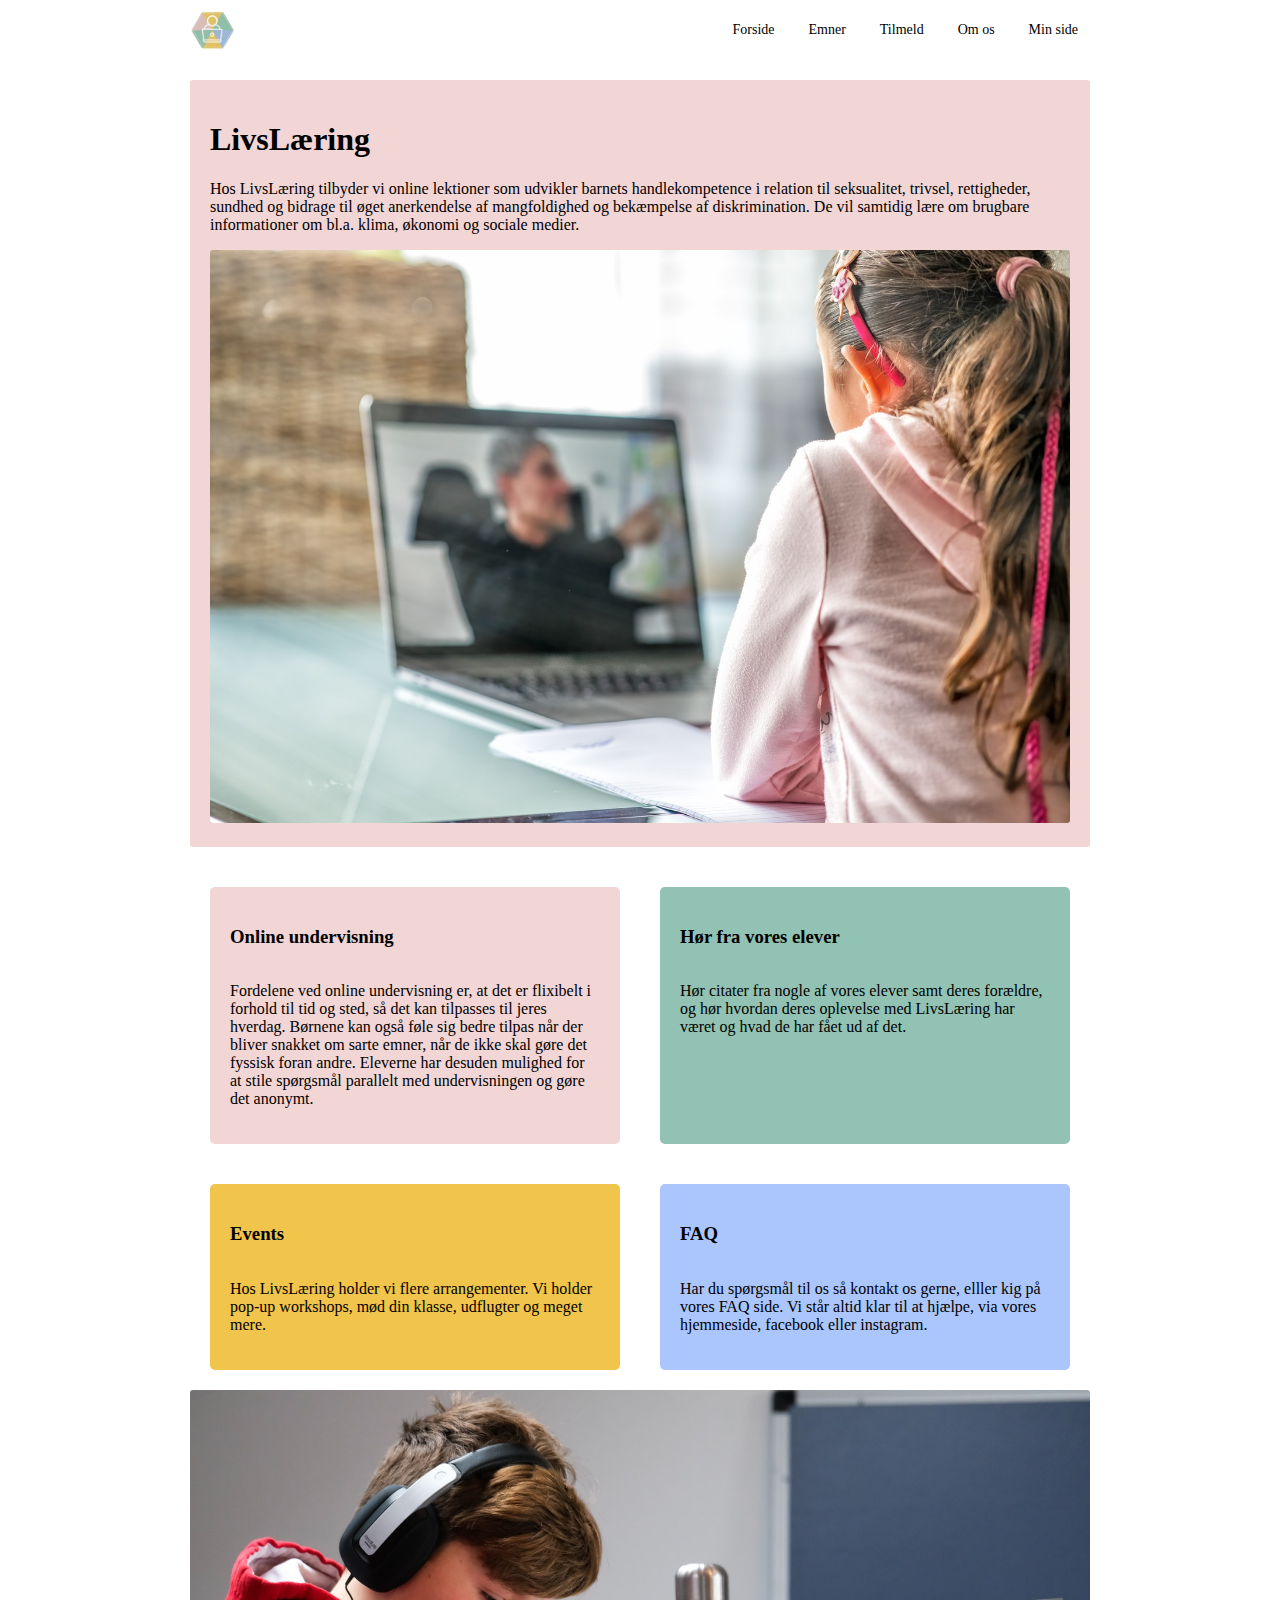
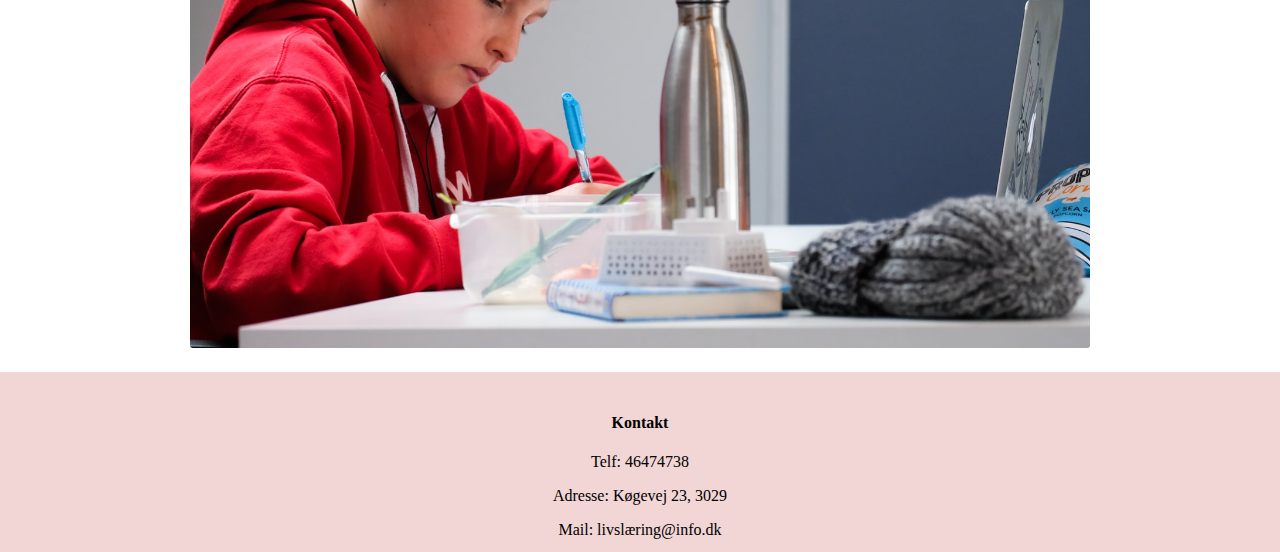
<file: index.html>
<!DOCTYPE html>
<html lang="da" dir="ltr">

<head>
  <meta charset="utf-8">
  <title>LivsLæring</title>
  <link rel="stylesheet" href="./stylesheet.css">

  <meta name="viewport" content="width=device-width, initial-scale=1.0">
  <link rel="shortcut icon" href="img/logo.png" type="image/x-icon" />

  <script src="./burgermenu.js"></script>
</head>

<body>

  <header class="main-header">
    <div class="container">
      <div class="resizer">
        <div class="logo-container">
          <img src="img/logo.png" alt="logo">
        </div>

        <nav>
          <!--
              På knappen herunder bruges onclick attribute til at kalde
              en javascript funktion, hvis navn er angivet mellem "",
              når der klikkes på knappen.
              Kilde: https://www.w3schools.com/jsref/event_onclick.asp
            -->
          <button class="btn-mobile" onclick="toggleMobile()">☰</button>
          <ul id="main-header-ul">
            <li><a href="./index.html">Forside</a></li>
            <li><a href="./emner.html">Emner</a></li>
            <li><a href="./tilmeld.html">Tilmeld</a></li>
            <li><a href="./omos.html">Om os</a></li>
            <li><a href="./Minside.html">Min side</a></li>
            <li class="mobile-li"><button onclick="toggleMobile()">Luk menu</button></li>
          </ul>
        </nav>
      </div>
    </div>
  </header>

  <section class="intro-section">
    <div class="container">
      <div>
        <h1>LivsLæring</h1>
        <p>
          Hos LivsLæring tilbyder vi online lektioner som udvikler barnets handlekompetence i relation til seksualitet,
          trivsel, rettigheder, sundhed og bidrage til øget anerkendelse af mangfoldighed og bekæmpelse af
          diskrimination. De vil samtidig lære om brugbare informationer om bl.a. klima, økonomi og sociale medier.
        </p>
      </div>
      <div class="single-img">
        <img src="./img/school1.jpeg" alt="intro billede">
      </div>
    </div>
  </section>

  <section class="flex-section">
    <div class="flex-box">
      <section class="box1">
        <div>
          <h3>Online undervisning</h3>
        </div>
        <p>
          Fordelene ved online undervisning er, at det er flixibelt i forhold til tid og sted, så det kan tilpasses til
          jeres hverdag. Børnene kan også føle sig bedre tilpas når der bliver snakket om sarte emner, når de ikke skal
          gøre det fyssisk foran andre. Eleverne har desuden mulighed for at stile spørgsmål parallelt med
          undervisningen og gøre det anonymt.
        </p>
      </section>

      <section class="box2">
        <div>
          <h3>Hør fra vores elever</h3>
        </div>
        <p>
          Hør citater fra nogle af vores elever samt deres forældre, og hør hvordan deres oplevelse med LivsLæring har
          været og hvad de har fået ud af det.
        </p>

      </section>
    </div>
  </section>

  <section class="flex-section">
    <div class="flex-box">
      <section class="box3">
        <div>
          <h3>Events</h3>
        </div>
        <p>
          Hos LivsLæring holder vi flere arrangementer. Vi holder pop-up workshops, mød din klasse, udflugter og meget
          mere.
        </p>
      </section>

      <section class="box4">
        <div>
          <h3>FAQ</h3>
        </div>
        <p>
          Har du spørgsmål til os så kontakt os gerne, elller kig på vores FAQ side. Vi står altid klar til at hjælpe,
          via vores hjemmeside, facebook eller instagram.
        </p>
      </section>
    </div>
  </section>

  <section class="flex-section">
    <img src="./img/school3.jpeg" class="single-img-w-border" alt="schoolpic3">
  </section>

  <footer class="main-footer">
    <h4>Kontakt</h4>
    <p>Telf: 46474738</p>
    <p>Adresse: Køgevej 23, 3029</p>
    <p>Mail: livslæring@info.dk</p>
  </footer>

</body>

</html>
</file>
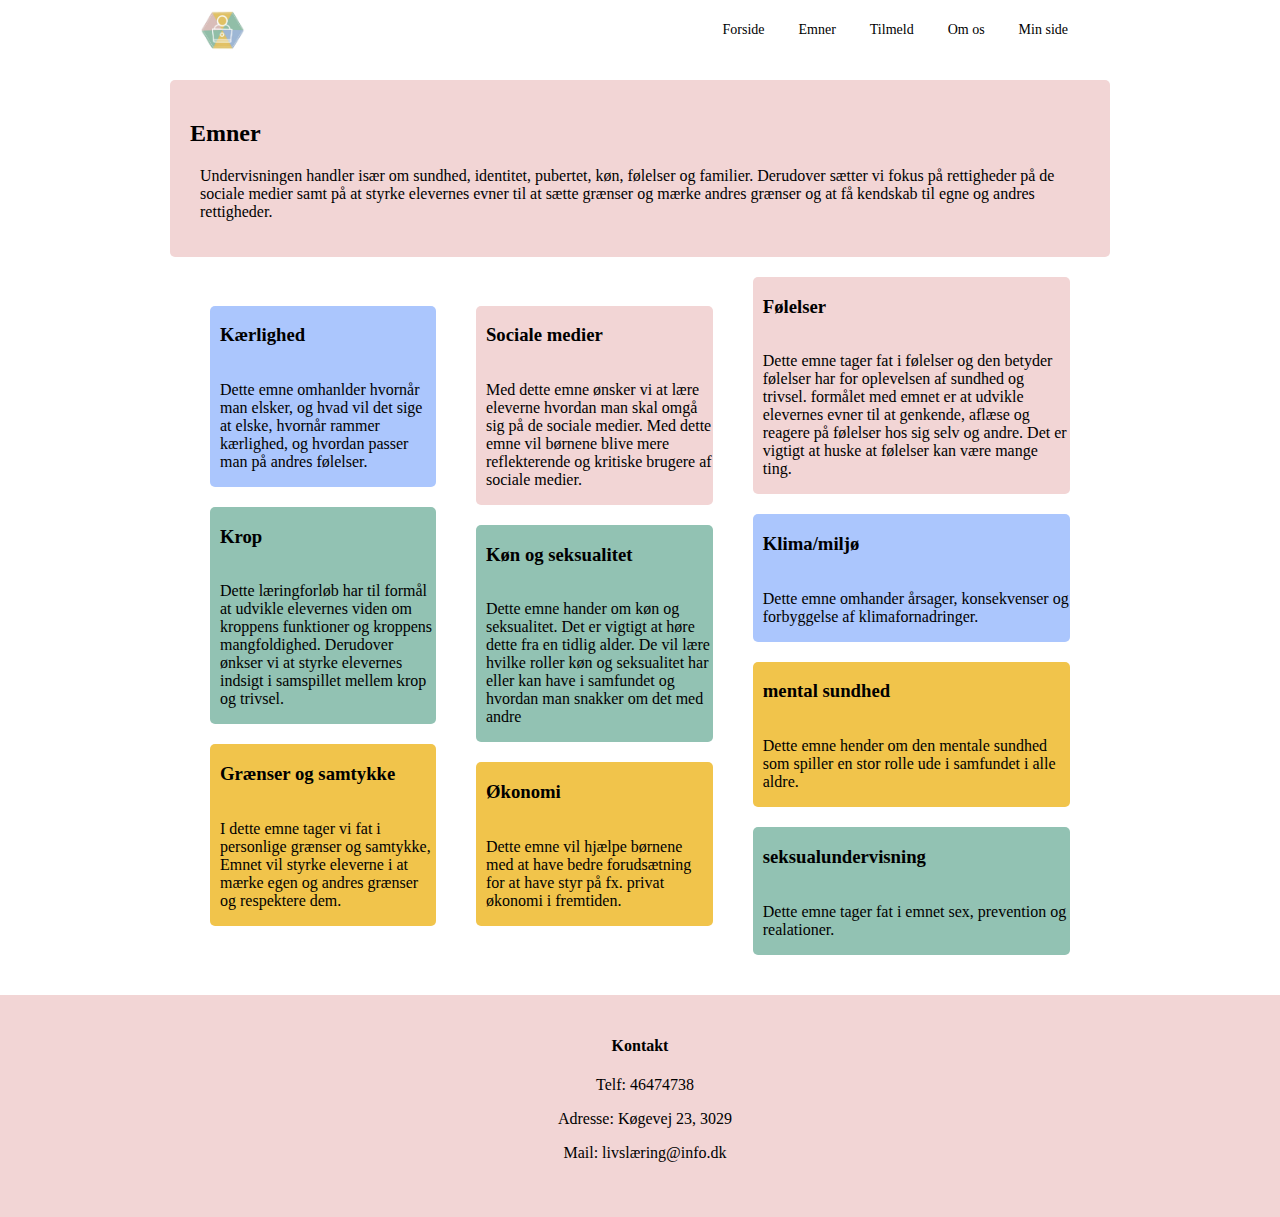
<file: emner.html>
<!DOCTYPE html>
<!--her definers sproget-->
<html lang="da">

<head>
    <!--her forbindes Html med css-->
    <link rel="stylesheet" href="emner.css">
    <!--titlen på websiden som vises på fanebladdet-->
    <title>LivsLæring</title>
    <meta charset="UTF-8">
    <meta name="viewport" content="width=device-width, initial-scale=1.0">
    <link rel="shortcut icon" href="img/logo.png" type="image/x-icone" />

    <script src="./burgermenu.js"></script>
</head>

<body>
    <header class="main-header">
        <div class="container">
            <div class="resizer">
                <div class="logo-container">
                    <img src="img/logo.png" alt="logo">
                </div>

                <nav>
                    <!--
                På knappen herunder bruges onclick attribute til at kalde
                en javascript funktion, hvis navn er angivet mellem "",
                når der klikkes på knappen.
                Kilde: https://www.w3schools.com/jsref/event_onclick.asp
              -->
                    <button class="btn-mobile" onclick="toggleMobile()">☰</button>
                    <ul id="main-header-ul">
                        <li><a href="./index.html">Forside</a></li>
                        <li><a href="./emner.html">Emner</a></li>
                        <li><a href="./tilmeld.html">Tilmeld</a></li>
                        <li><a href="./omos.html">Om os</a></li>
                        <li><a href="./Minside.html">Min side</a></li>
                        <li class="mobile-li"><button onclick="toggleMobile()">Luk menu</button></li>
                    </ul>
                </nav>
            </div>
        </div>

    </header>

    <section class="flex-header">
        <h2>Emner</h2>
        <p>Undervisningen handler især om sundhed, identitet, pubertet, køn, følelser og familier. Derudover sætter vi
            fokus på rettigheder på de sociale medier samt på at styrke elevernes evner til at sætte grænser og mærke
            andres grænser og at få kendskab til egne og andres rettigheder. </p>
    </section>

    <section>

        <section class="flex-container">
            <section class="flex-section">
                <div class="box1">
                    <h3>Kærlighed</h3>
                    <p>Dette emne omhanlder hvornår man elsker, og hvad vil det sige at elske, hvornår rammer kærlighed,
                        og hvordan passer man på andres følelser.</p>
                </div>

                <div class="box2">
                    <h3>Krop</h3>
                    <p>Dette læringforløb har til formål at udvikle elevernes viden om kroppens funktioner og kroppens
                        mangfoldighed. Derudover ønkser vi at styrke elevernes indsigt i samspillet mellem krop og
                        trivsel.</p>
                </div>

                <div class="box3">
                    <h3>Grænser og samtykke</h3>
                    <p>I dette emne tager vi fat i personlige grænser og samtykke, Emnet vil styrke eleverne i at mærke
                        egen og andres grænser og respektere dem. </p>
                </div>
            </section>
            <section class="flex-section">
                <div class="box4">
                    <h3>Sociale medier</h3>
                    <p>Med dette emne ønsker vi at lære eleverne hvordan man skal omgå sig på de sociale medier. Med
                        dette emne vil børnene blive mere reflekterende og kritiske brugere af sociale medier. </p>
                </div>

                <div class="box5">
                    <h3>Køn og seksualitet</h3>
                    <p>Dette emne hander om køn og seksualitet. Det er vigtigt at høre dette fra en tidlig alder. De vil
                        lære hvilke roller køn og seksualitet har eller kan have i samfundet og hvordan man snakker om
                        det med andre</p>
                </div>

                <div class="box6">
                    <h3>Økonomi</h3>
                    <p>Dette emne vil hjælpe børnene med at have bedre forudsætning for at have styr på fx. privat
                        økonomi i fremtiden.</p>
                </div>
            </section>
            <section class="flex-section">
                <div class="box7">
                    <h3>Følelser</h3>
                    <p>Dette emne tager fat i følelser og den betyder følelser har for oplevelsen af sundhed og trivsel.
                        formålet med emnet er at udvikle elevernes evner til at genkende, aflæse og reagere på følelser
                        hos sig selv og andre. Det er vigtigt at huske at følelser kan være mange ting.</p>
                </div>

                <div class="box8">
                    <h3>Klima/miljø</h3>
                    <p>Dette emne omhander årsager, konsekvenser og forbyggelse af klimafornadringer.</p>
                </div>

                <div class="box9">
                    <h3>mental sundhed</h3>
                    <p>Dette emne hender om den mentale sundhed som spiller en stor rolle ude i samfundet i alle aldre.
                    </p>
                </div>

                <div class="box10">
                    <h3>seksualundervisning </h3>
                    <p>Dette emne tager fat i emnet sex, prevention og realationer. </p>
                </div>
            </section>
        </section>

    </section>

    <footer>
        <h4>Kontakt</h4>
        <p>Telf: 46474738</p>
        <p>Adresse: Køgevej 23, 3029</p>
        <p>Mail: livslæring@info.dk</p>
    </footer>

</body>

</html>
</file>
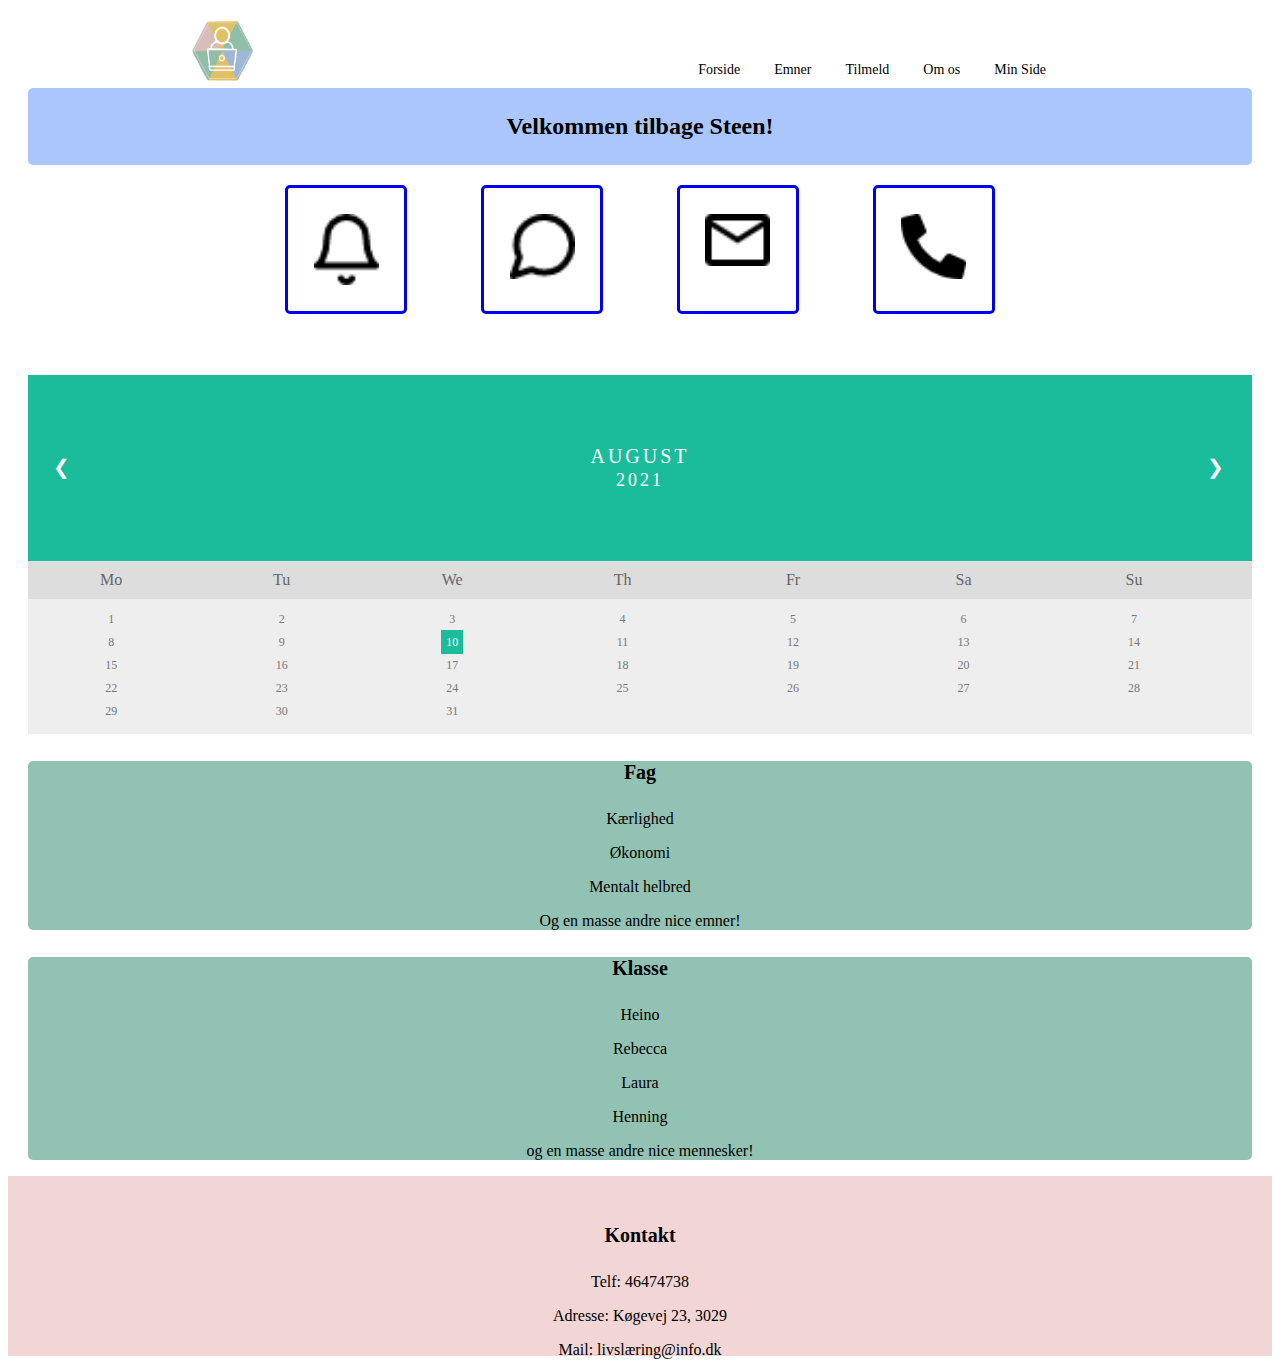
<file: Minside.html>
<!DOCTYPE <html>
<html lang=da>
<head>
    <meta charset="utf-8">
    <link href="Minside.css" rel="stylesheet">
    <meta http-equiv="X-UA-Compatible" content="IE=edge">
    <meta name="viewport" content="width=device-width, initial-scale=1.0">
    <title> LivsLæring </title>
</head>

    <body>

        <header class="main-header">
            <div class="container">
              <div class="resizer">
                <div class="logo-container">
                    <img src="img/logo.png" class="logo" alt="logo">
                </div>
      
                <nav>
                  <!--
                    På knappen herunder bruges onclick attribute til at kalde
                    en javascript funktion, hvis navn er angivet mellem "",
                    når der klikkes på knappen.
                    Kilde: https://www.w3schools.com/jsref/event_onclick.asp
                  -->
                  <ul id="main-header-ul">
                    <li><a href="./index.html">Forside</a></li>
                    <li><a href="./emner.html">Emner</a></li>
                    <li><a href="./tilmeld.html">Tilmeld</a></li>
                    <li><a href="./omos.html">Om os</a></li>
                    <li><a href="./Minside.html">Min Side</a></li>
                    <li class="mobile-li"><button onclick="toggleMobile()">Luk menu</button></li>
                  </ul>
                </nav>
                <button class="btn-mobile" onclick="toggleMobile()">☰</button>
              </div>
            </div>
          </header>
        <main>
            <h2> Velkommen tilbage Steen!</h2>

            <section class="btn"> 
                <a href="#"> <img src="img/Icon feather-bell.png" alt="klokke"></a>
                <a href="#"> <img src="img/Icon feather-message-circle.png" alt="taleboble"></a>
                <a href="#"> <img src="img/Icon material-mail-outline.png" alt="mail"></a>
                <a href="#"> <img src="img/Icon awesome-phone-alt.png" alt="awesomephone"></a>
            </section>

            <section> 
                <div class="month">      
                    <ul class="kal">
                      <li class="prev">&#10094;</li>
                      <li class="next">&#10095;</li>
                      <li>
                        August<br>
                        <span style="font-size:18px">2021</span>
                      </li>
                    </ul>
                  </div>
                  
                  <ul class="weekdays">
                    <li>Mo</li>
                    <li>Tu</li>
                    <li>We</li>
                    <li>Th</li>
                    <li>Fr</li>
                    <li>Sa</li>
                    <li>Su</li>
                  </ul>
                  
                  <ul class="days">  
                    <li>1</li>
                    <li>2</li>
                    <li>3</li>
                    <li>4</li>
                    <li>5</li>
                    <li>6</li>
                    <li>7</li>
                    <li>8</li>
                    <li>9</li>
                    <li><span class="active">10</span></li>
                    <li>11</li>
                    <li>12</li>
                    <li>13</li>
                    <li>14</li>
                    <li>15</li>
                    <li>16</li>
                    <li>17</li>
                    <li>18</li>
                    <li>19</li>
                    <li>20</li>
                    <li>21</li>
                    <li>22</li>
                    <li>23</li>
                    <li>24</li>
                    <li>25</li>
                    <li>26</li>
                    <li>27</li>
                    <li>28</li>
                    <li>29</li>
                    <li>30</li>
                    <li>31</li>
                  </ul>
                  
            </section>

            <section>
                <div class="box">
                    <h4>Fag</h4>
                    <p>Kærlighed</p>
                    <p>Økonomi</p>
                    <p>Mentalt helbred</p>
                    <p>Og en masse andre nice emner!</p>
                </div>
                <div class="box">
                    <h4>Klasse</h4>
                    <p>Heino</p>
                    <p>Rebecca</p>
                    <p>Laura</p>
                    <p>Henning</p>
                    <p>og en masse andre nice mennesker!</p>
                </div>
            </section>
        </main>
    
    <footer>
        <h4>Kontakt</h4>
      <p>Telf: 46474738</p>
      <p>Adresse: Køgevej 23, 3029</p>
      <p>Mail: livslæring@info.dk</p>
    </footer>
    <script src="./burgermenu.js"></script>

    </body>

</html>
</file>
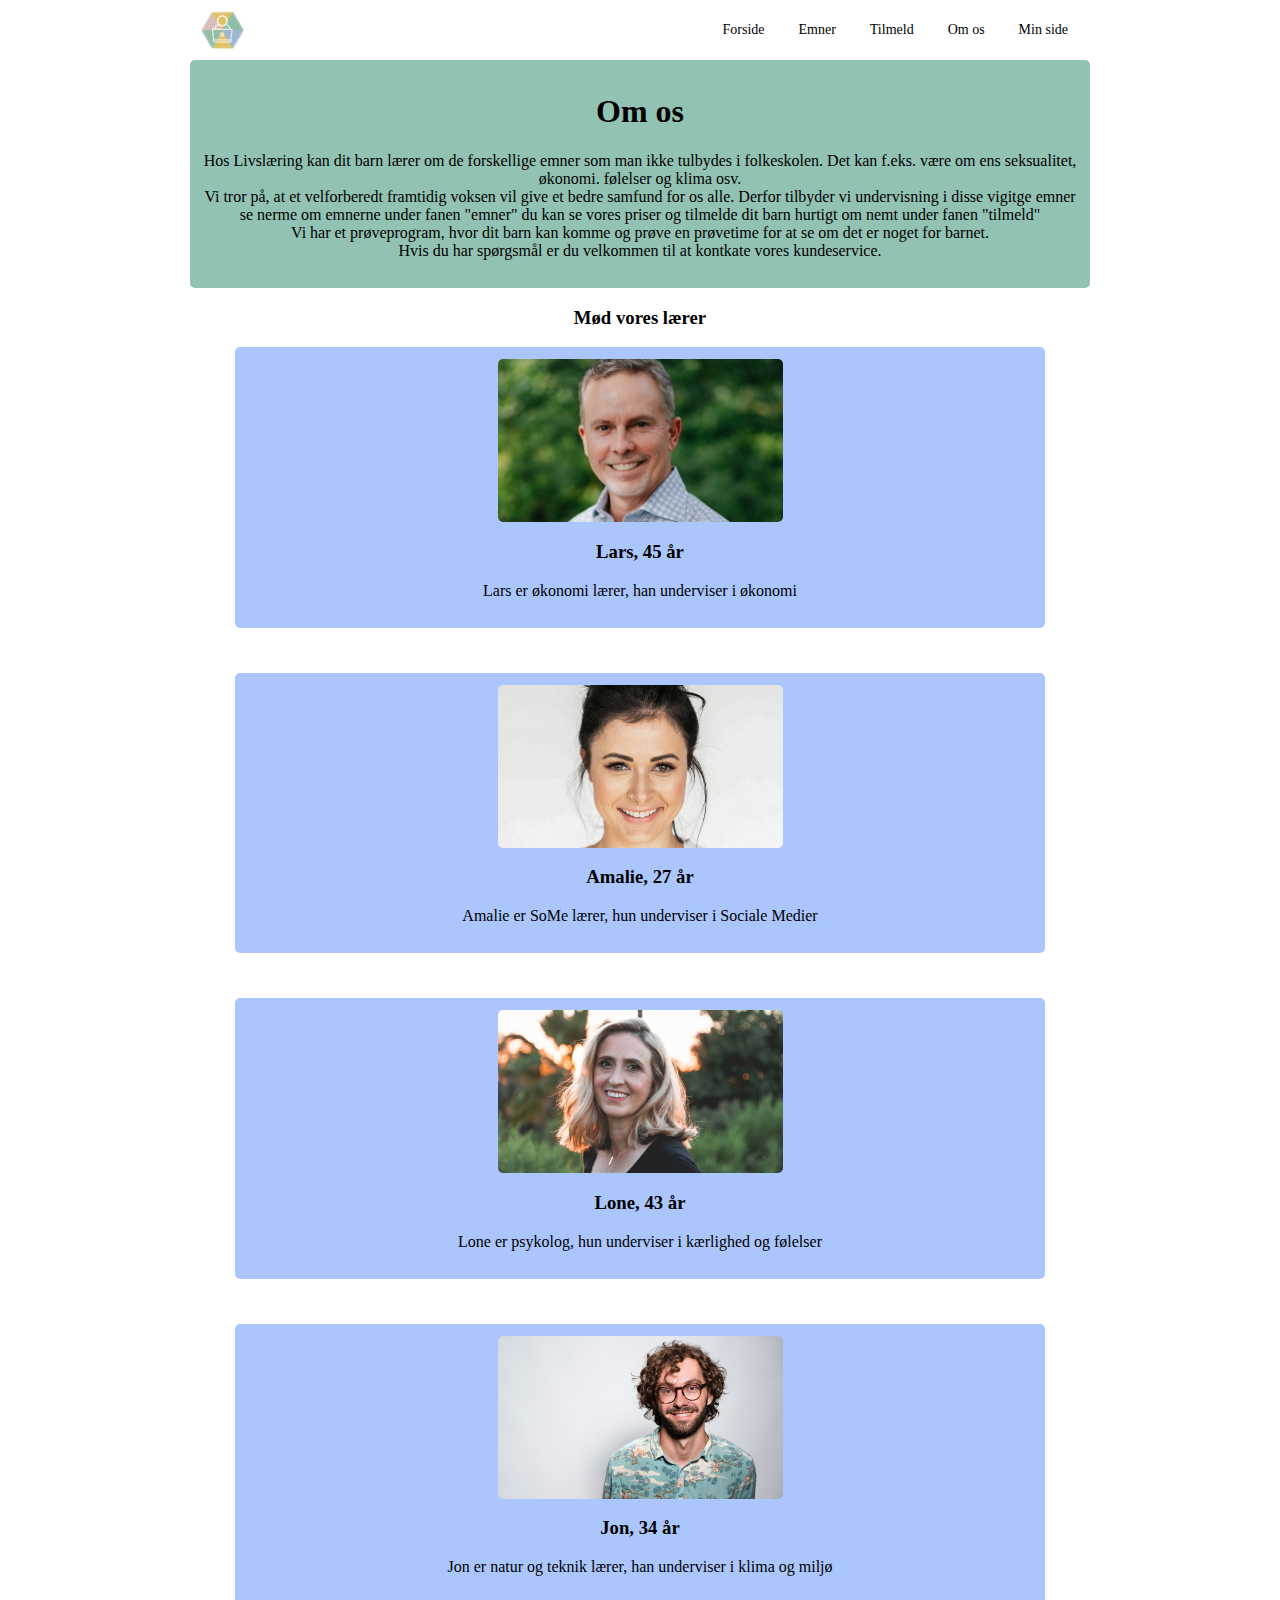
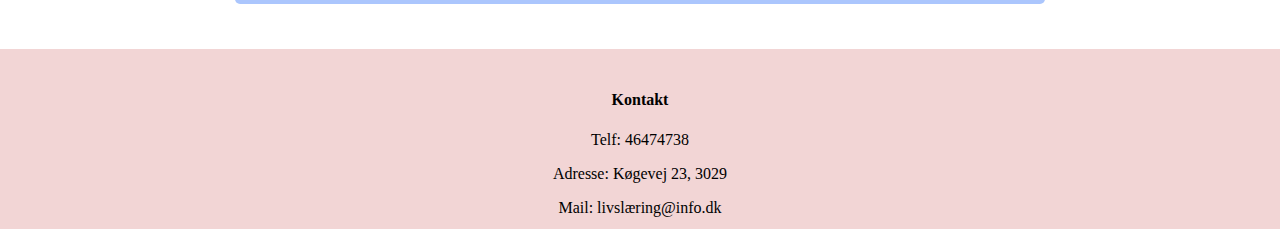
<file: omos.html>
<!DOCTYPE html>
<html lang="da">

<head>
    <title> LivsLæring </title>
    <meta charset="utf-8">
    <link rel="stylesheet" href="omos.css">

    <link rel="shortcut icon" href="img/logo.png" type="image/x-icone" />

    <script src="./burgermenu.js"></script>
</head>

<body>
    <header class="main-header">
        <div class="container">
            <div class="resizer">
                <div class="logo-container">
                    <img src="img/logo.png" alt="logo">
                </div>

                <nav>
                    <!--
                På knappen herunder bruges onclick attribute til at kalde
                en javascript funktion, hvis navn er angivet mellem "",
                når der klikkes på knappen.
                Kilde: https://www.w3schools.com/jsref/event_onclick.asp
              -->
                    <button class="btn-mobile" onclick="toggleMobile()">☰</button>
                    <ul id="main-header-ul">
                        <li><a href="./index.html">Forside</a></li>
                        <li><a href="./emner.html">Emner</a></li>
                        <li><a href="./tilmeld.html">Tilmeld</a></li>
                        <li><a href="./omos.html">Om os</a></li>
                        <li><a href="./Minside.html">Min side</a></li>
                        <li class="mobile-li"><button onclick="toggleMobile()">Luk menu</button></li>
                    </ul>
                </nav>
            </div>
        </div>

    </header>

    <main>


        <section class="Om">
            <div class="kasse">
                <h1>Om os</h1>
                <p>
                    Hos Livslæring kan dit barn lærer om de forskellige emner som man ikke tulbydes i folkeskolen. Det
                    kan
                    f.eks. være om ens seksualitet, økonomi. følelser og klima osv. <br>

                    Vi tror på, at et velforberedt framtidig voksen vil give et bedre samfund for os alle. Derfor
                    tilbyder vi undervisning i disse vigitge emner se nerme om emnerne under fanen "emner"
                    du kan se vores priser og tilmelde dit barn hurtigt om nemt under fanen "tilmeld" <br>

                    Vi har et prøveprogram, hvor dit barn kan komme og prøve en prøvetime for at se om det er noget for
                    barnet. <br>

                    Hvis du har spørgsmål er du velkommen til at kontkate vores kundeservice.
                </p>
            </div>
        </section>

        <section>
            <h3>Mød vores lærer</h3>
        </section>
        <section class="flex">
            <section class="box">
                <img src="img/Lars.jpg" alt="img">
                <h3>Lars, 45 år</h3>
                <p>
                    Lars er økonomi lærer, han underviser i økonomi
                </p>
            </section>

            <section class="box">
                <div>
                    <img src="img/Amalie.jpg" alt="img">
                    <h3>Amalie, 27 år</h3>
                </div>
                <p>
                    Amalie er SoMe lærer, hun underviser i Sociale Medier
                </p>
            </section>

            <section class="box">
                <div>
                    <img src="img/Lone.jpg" alt="img">
                    <h3>Lone, 43 år</h3>
                </div>
                <p>
                    Lone er psykolog, hun underviser i kærlighed og følelser
                </p>
            </section>

            <section class="box">
                <div>
                    <img src="img/Jon.jpg" alt="img">
                    <h3>Jon, 34 år</h3>
                </div>
                <p>
                    Jon er natur og teknik lærer, han underviser i klima og miljø
                </p>
            </section>
        </section>

    </main>
    <footer>
        <h4>Kontakt</h4>
        <p>Telf: 46474738</p>
        <p>Adresse: Køgevej 23, 3029</p>
        <p>Mail: livslæring@info.dk</p>
    </footer>

</body>

</html>
</file>
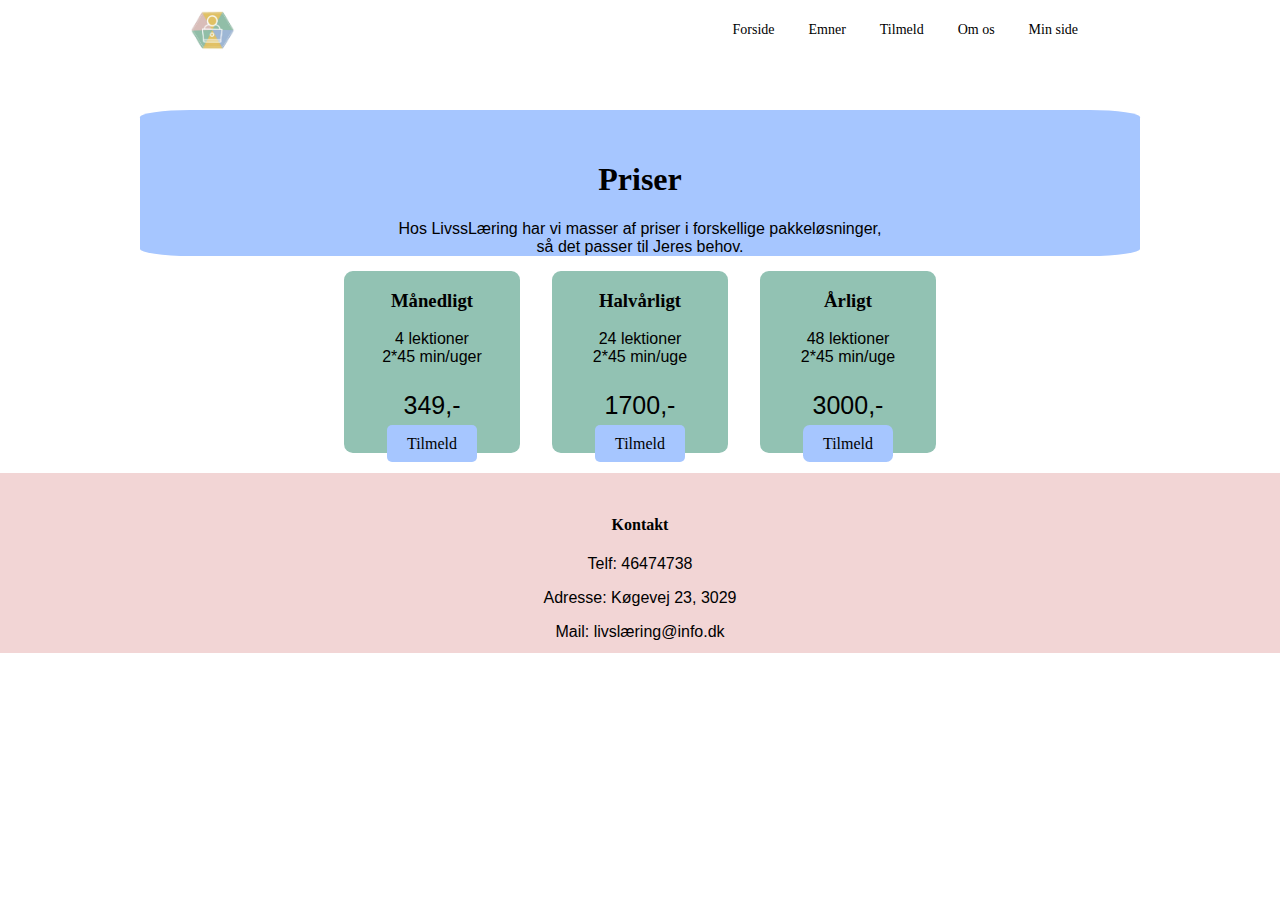
<file: tilmeld.html>
<!DOCTYPE html>
<html lang="da">

<head>
  <meta charset="UTF-8">
  <meta http-equiv="X-UA-Compatible" content="IE=edge">
  <meta name="viewport" content="width=device-width, initial-scale=1.0">
  <title>Tilmelding</title>
  <link rel="stylesheet" href="tilmeld.css" type="text/css">
  <link rel="shortcut icon" href="img/logo.png" type="image/x-icon">
  <script src="./burgermenu.js"></script>
</head>

<body>
  <main>
    <header class="main-header">
      <div class="container">
        <div class="resizer">
          <div class="logo-container">
            <img src="img/logo.png" alt="logo">
          </div>

          <nav>
            
            <button class="btn-mobile" onclick="toggleMobile()">☰</button>
            <ul id="main-header-ul">
              <li><a href="./index.html">Forside</a></li>
              <li><a href="./emner.html">Emner</a></li>
              <li><a href="./tilmeld.html">Tilmeld</a></li>
              <li><a href="./omos.html">Om os</a></li>
              <li><a href="./Minside.html">Min side</a></li>
              <li class="mobile-li"><button onclick="toggleMobile()">Luk menu</button></li>
            </ul>
          </nav>
        </div>
      </div>
    </header>

    <section class="priser">
      <h1>Priser</h1>
      <p>Hos LivssLæring har vi masser af priser i forskellige pakkeløsninger, <br> så det passer til Jeres behov.</p>
    </section>
    <div class="prices-flex-container">
      <section class="Månedlig">
        <h3>Månedligt</h3>
        <p>4 lektioner <br> 2*45 min/uger</p>
        <p class="PM">349,-</p>
        <a href="#" class="MT">Tilmeld</a>
      </section>

      <section class="halvårligt">
        <h3>Halvårligt</h3>
        <p>24 lektioner <br> 2*45 min/uge</p>
        <p class="PH">1700,-</p>
        <a href="#" class="HT">Tilmeld</a>
      </section>

      <section class="årligt">
        <h3>Årligt</h3>
        <p>48 lektioner <br>2*45 min/uge</p>
        <p class="PÅ">3000,-</p>
        <a href="#" class="ÅT">Tilmeld</a>
      </section>

    </div>

    <footer class="main-footer">
      <h4>Kontakt</h4>
      <p>Telf: 46474738</p>
      <p>Adresse: Køgevej 23, 3029</p>
      <p>Mail: livslæring@info.dk</p>
    </footer>
  </main>
</body>

</html>
</file>
<file: stylesheet.css>
:root {

  /*
  ** Variabler til baggrundsfarver
  */
  --header-bgg-color: #ffffff;
  --body-bgg-color: #ffffff;
  --footer-bgg-color: #F2D5D5;
  --mobile-ul-bgg-color: #ffffff;

  /*
  ** Variabler specifikt til sektioner
  */
  --section-bgg-color1: #F2D5D5;
  --section-bgg-color2: #ABC6FD;
  --section-bgg-color3: #92C2B3;
  --section-bgg-color4: #F1C44B;

  /*
  ** Variabler til andre farver
  */
  --txt-color: rgb(0, 0, 0);

  /*
  ** Variabler til default
  ** padding og margins
  */
  --default-page-padding: 20px;
  --default-page-margin: 20px;

}


* {
  /* Ændre på hvordan højde og bredde beregnes */
  box-sizing: border-box;
}

body {
  margin: 0;
  background-color: var(--body-bgg-color);
  font-family:Georgia, 'Times New Roman', Times, serif
}



p {
  font-family: Georgia, 'Times New Roman', Times, serif
}
.flex-box .box1{
  background-color: var(--section-bgg-color2);
}

.flex-box .box2{
  background-color: var(--section-bgg-color3);
}

.flex-box .box3{
  background-color: var(--section-bgg-color4);
}

.flex-box .box1{
  background-color: var(--section-bgg-color1);
}

.main-header .container {
  color: var(--txt-color);
  padding: 10px;
  background-color: var(--header-bgg-color);
  height: 60px;
}

.main-header .container .resizer {
  display: flex;
  justify-content: space-between;
  height: 40px;
}

.main-header .logo-container {
  display: flex;
}

.main-header .logo-container h1 {
  font-family: 'Gabriela', serif;
  font-size: 16px;
  margin-bottom: 0;
  margin-top: 11px;
  margin-left: 19px;
  width: 150px;
}

.main-header nav .btn-mobile {
  height: 100%;
  width: 45px;
  background: none;
  border: none;
  font-size: 29px;
  cursor: pointer;
  color: var(--txt-color);
}

.main-header nav ul {
  list-style-type: none;
  margin: 0;
  padding: var(--default-page-padding);
  display: none;
}

.main-header nav ul.show {
  display: block;
  position: fixed;
  right: 0;
  top: 0;
  bottom: 0;
  z-index: 100;
  width: 150px;
  background: var(--mobile-ul-bgg-color);
}

.main-header nav ul.show .mobile-li button,
.main-header nav ul.show li a {
  font-size: 20px;
  padding: 10px 0 10px 0;
  display: block;
  border-bottom: 5px solid var(--horizontal-line-color);
  font-family: 'Source Serif Pro', serif;

}

.main-header nav ul.show .mobile-li button {
  text-align: left;
  background: none;
  border: none;
  width: 100%;
  cursor: pointer;
}

.main-header nav ul li a {
  text-decoration: none;
}

.main-header .single-img {
  margin: var(--default-page-margin);
}

.main-header .single-img img {
  width: 100%;
}


.flex-section img,
.intro-section img {
  border-radius: 3px;
  max-width: 100%;
}

.intro-section,
.flex-section {
  margin: var(--default-page-margin);
  color: var(--txt-color);
}

.intro-section h2,
.flex-section h2 {
  font-family: 'Source Serif Pro', serif;
  margin: 0;
}

.intro-section .container,
.flex-section .flex-header,
.flex-section section{
  background-color: var(--section-bgg-color1);
  padding: var(--default-page-padding);
  margin-bottom: var(--default-page-margin);
  border-radius: 3px;
}

.intro-section .container,
.flex-section .flex-header{
  margin-top: var(--default-page-margin);
}


.main-footer {
  color: var(--txt-color);
  background-color: var(--footer-bgg-color);
  text-align: center;
  padding: 21px;
  height: 180px;
  margin-top: var(--default-page-margin);
}


.my-form{
	padding: 20px;
  text-align: center;
}

.my-form .form-group{
	padding-bottom: 5px;

}
.my-form label{
	display: block;

}

.button {
  background-color: #ffffff; 
  border: none;
  color: rgb(0, 0, 0);
  font-size: 15px;
  margin-top: 10px;
  
}

.flex-box section{
  display: flex;
  flex-direction: column;
  align-content: space-between;
  background-color: var(--section-bgg-color2);
  border-radius: 5px;
  margin: var(--default-page-margin);
}

/*
** Media queries
*/

@media screen and (min-width: 720px) {
  .main-header nav ul,
  .main-header nav ul.show {
    position: inherit;
    background: none;
    border: none;
    width: auto;
    display: flex;
    gap: 10px;
    padding: 0;
  }

  .main-header nav .btn-mobile,
  .main-header nav ul .mobile-li,
  .main-header nav ul.show .mobile-li {
    display: none;
  }

  .main-header nav ul.show li a,
  .main-header nav ul li a {
    padding: 12px;
    height: 40px;
    display: block;
    background: transparent;
    color: var(--txt-color);
    font-family: 'Source Serif Pro', serif;
    border: none;
    font-size: 14px;
  }

  .flex-section .flex-container {
    display: flex;
    gap: var(--default-page-margin);
  }

  .flex-box, .box1, .box2, .box3, .box4 {
    display: flex;
    flex-direction: row;
    flex-basis: 100%;
  }

  .main-header .container .resizer,
  .intro-section,
  .flex-section,
  .main-header .single-img, 
  .flex-box{
    max-width: 900px;
    margin: auto;
  }

  .intro-section{
    display: flex;
    flex-direction: row;
  }

}
</file>
<file: emner.css>
:root {

    /*
    ** Variabler til baggrundsfarver
    */
    --header-bgg-color: #ffffff;
    --body-bgg-color: #ffffff;
    --footer-bgg-color: #F2D5D5;
    --mobile-ul-bgg-color: #ffffff;

    /*
    ** Variabler specifikt til sektioner
    */
    --section-bgg-color1: #F2D5D5;
    --section-bgg-color2: #ABC6FD;
    --section-bgg-color3: #92C2B3;
    --section-bgg-color4: #F1C44B;

    /*
    ** Variabler til andre farver
    */
    --txt-color: rgb(0, 0, 0);

    /*
    ** Variabler til default
    ** padding og margins
    */
    --default-page-padding: 20px;
    --default-page-margin: 20px;

}

body {
    margin: 0;
    background-color: var(--body-bgg-color);
    font-family: Georgia, 'Times New Roman', Times, serif;
}

h1 {
    text-align: center;
}

h3 {
    margin-left: 10px;
}


p {
    font-family: Georgia, 'Times New Roman', Times, serif;
    margin-left: 10px;
}


.main-header .container {
    color: var(--txt-color);
    padding: 10px;
    background-color: var(--header-bgg-color);
    height: 60px;
}

.main-header .container .resizer {
    display: flex;
    justify-content: space-between;
    height: 40px;
}

.main-header .logo-container {
    display: flex;
}

.main-header .logo-container h1 {
    font-family: 'Gabriela', serif;
    font-size: 16px;
    margin-bottom: 0;
    margin-top: 11px;
    margin-left: 19px;
    width: 150px;
}

.main-header nav .btn-mobile {
    height: 100%;
    width: 45px;
    background: none;
    border: none;
    font-size: 29px;
    cursor: pointer;
    color: var(--txt-color);
}

.main-header nav ul {
    list-style-type: none;
    margin: 0;
    padding: var(--default-page-padding);
    display: none;
}

.main-header nav ul.show {
    display: block;
    position: fixed;
    right: 0;
    top: 0;
    bottom: 0;
    z-index: 100;
    width: 150px;
    background: var(--mobile-ul-bgg-color);
}

.main-header nav ul.show .mobile-li button,
.main-header nav ul.show li a {
    font-size: 20px;
    padding: 10px 0 10px 0;
    display: block;
    border-bottom: 5px solid var(--horizontal-line-color);
    font-family: 'Source Serif Pro', serif;

}

.main-header nav ul.show .mobile-li button {
    text-align: left;
    background: none;
    border: none;
    width: 100%;
    cursor: pointer;
}

.main-header nav ul li a {
    text-decoration: none;
}




.flex-container .box1 {
    background-color: var(--section-bgg-color2);
}

.flex-container .box2 {
    background-color: var(--section-bgg-color3);
}

.flex-container .box3 {
    background-color: var(--section-bgg-color4);
}

.flex-container .box4 {
    background-color: var(--section-bgg-color1);
}

.flex-container .box5 {
    background-color: var(--section-bgg-color3);
}

.flex-container .box6 {
    background-color: var(--section-bgg-color4);
}

.flex-container .box7 {
    background-color: var(--section-bgg-color1);
}

.flex-container .box8 {
    background-color: var(--section-bgg-color2);
}

.flex-container .box9 {
    background-color: var(--section-bgg-color4);
}

.flex-container .box10 {
    background-color: var(--section-bgg-color3);
}

.flex-container div {
    display: flex;
    flex-direction: column;
    align-content: space-between;
    border-radius: 5px;
    margin: var(--default-page-margin)
}


.flex-header {
    background-color: var(--section-bgg-color1);
    padding: var(--default-page-margin);
    margin-bottom: var(--default-page-padding);
    border-radius: 5px;
}

footer {
    color: var(--txt-color);
    background-color: var(--footer-bgg-color);
    text-align: center;
    padding: 21px;
    height: 180px;
    margin-top: var(--default-page-margin);
}


@media screen and (min-width: 720px) {

    .main-header nav ul,
    .main-header nav ul.show {
        position: inherit;
        background: none;
        border: none;
        width: auto;
        display: flex;
        gap: 10px;
        padding: 0;
    }

    .main-header nav .btn-mobile,
    .main-header nav ul .mobile-li,
    .main-header nav ul.show .mobile-li {
        display: none;
    }

    .main-header nav ul.show li a,
    .main-header nav ul li a {
        padding: 12px;
        height: 40px;
        display: block;
        background: transparent;
        color: var(--txt-color);
        font-family: 'Source Serif Pro', serif;
        border: none;
        font-size: 14px;
    }

    .main-header .container .resizer,
    .intro-section,
    .flex-section,
    .main-header,
    .flex-header,
    .flex-container {
        max-width: 900px;
        margin: auto;
    }

    .flex-container,
    .box1,
    .box2,
    .box3,
    .box4,
    .box5,
    .box6,
    .box7,
    .box8,
    .box9,
    .box10 {
        display: flex;
        flex-direction: row wrap;
        flex-basis: 100%;
    }
}
</file>
<file: Minside.css>
.main-header .container {
  color: var(--txt-color);
  padding: 10px;
  background-color: var(--header-bgg-color);
  height: 60px;
}

.main-header .container .resizer {
  display: flex;
  justify-content: space-between;
  height: 40px;
}

.main-header .logo-container {
  display: flex;
}

.main-header .logo-container h1 {
  font-family: 'Gabriela', serif;
  font-size: 16px;
  margin-bottom: 0;
  margin-top: 11px;
  margin-left: 19px;
  width: 150px;
}

.main-header nav .btn-mobile {
  display: block;
  position: absolute;
  top: 2rem;
  right: 2rem;
  z-index: 10;
  height: 100%;
  width: 45px;
  background: none;
  border: none;
  font-size: 29px;
  cursor: pointer;
  color: var(--txt-color);
}

.btn-mobile {
  border: none;
  background-color: none;
  background: none;
  font-size: 2rem;
}

#main-header-ul {
  background-color: #fff;
  height: auto;
  bottom: auto;
  padding: 2rem;
}

#main-header-ul > li > a {
  color: black;
}

.main-header nav ul {
  list-style-type: none;
  margin: 0;
  padding: var(--default-page-padding);
  display: none;
}

.main-header nav ul.show {
  display: block;
  position: fixed;
  right: 0;
  top: 0;
  bottom: 0;
  z-index: 100;
  width: 150px;
  background: var(--mobile-ul-bgg-color);
}

.main-header nav ul.show .mobile-li button,
.main-header nav ul.show li a {
  font-size: 20px;
  padding: 10px 0 10px 0;
  display: block;
  border-bottom: 5px solid var(--horizontal-line-color);
  font-family: 'Source Serif Pro', serif;

}

.main-header nav ul.show .mobile-li button {
  text-align: left;
  background: none;
  border: none;
  width: 100%;
  cursor: pointer;
}

.main-header nav ul li a {
  text-decoration: none;
}

.logo{
  width: 65px;
  height: 65px;
}

main{
    margin-left: 20px;
    margin-right: 20px;
    font-family: Georgia, 'Times New Roman', Times, serif;
}

h2{
    background-color: #ABC6FD;
    text-align: center;
    padding: 25px;
    border-radius: 5px;
}

.btn a{
    border-style: solid;
    border-radius: 5px;
    padding: 3%;
}

.btn{
    margin-bottom: 5%;
    display: flex;
    justify-content: space-evenly;
    margin-left: 15%;    
    margin-right: 15%;
}

img{
    width: 65px;
}

.box{
    background-color: #92c2b3;
    text-align: center;
    border-radius: 5px;
}

h4{
    font-size: 20px;
}

footer{
  background-color: #f2d5d5;
    text-align: center;
    padding: 21px;
    height: 180px;
    font-family: Georgia, 'Times New Roman', Times, serif;
}

/* Kalender - kode fra w3:  https://www.w3schools.com/howto/howto_css_calendar.asp*/

* {box-sizing: border-box;}
.kal {list-style-type: none;}
body {font-family: Verdana, sans-serif;}

.month {
  padding: 70px 25px;
  width: 100%;
  background: #1abc9c;
  text-align: center;
}

.month ul {
  margin: 0;
  padding: 0;
}

.month ul li {
  color: white;
  font-size: 20px;
  text-transform: uppercase;
  letter-spacing: 3px;
}

.month .prev {
  float: left;
  padding-top: 10px;
}

.month .next {
  float: right;
  padding-top: 10px;
}

.weekdays {
  margin: 0;
  padding: 10px 0;
  background-color: #ddd;
}

.weekdays li {
  display: inline-block;
  width: 13.6%;
  color: #666;
  text-align: center;
}

.days {
  padding: 10px 0;
  background: #eee;
  margin: 0;
}

.days li {
  list-style-type: none;
  display: inline-block;
  width: 13.6%;
  text-align: center;
  margin-bottom: 5px;
  font-size:12px;
  color: #777;
}

.days li .active {
  padding: 5px;
  background: #1abc9c;
  color: white !important
}



/* Add media queries for smaller screens */
@media screen and (max-width:720px) {
  .weekdays li, .days li {width: 13.1%;}
}

@media screen and (max-width: 420px) {
  .weekdays li, .days li {width: 12.5%;}
  .days li .active {padding: 2px;}
  
}

@media screen and (max-width: 290px) {
  .weekdays li, .days li {width: 12.2%;}
}

/* Kalender */


@media only screen and (min-width: 720px) {

  .main-header nav ul,
  .main-header nav ul.show {
    position: inherit;
    background: none;
    border: none;
    width: auto;
    display: flex;
    gap: 10px;
    padding: 0;
  }

  .main-header nav .btn-mobile,
  .main-header nav ul .mobile-li,
  .main-header nav ul.show .mobile-li {
    display: none;
  }

  .main-header nav ul.show li a,
  .main-header nav ul li a {
    padding: 12px;
    height: 40px;
    display: block;
    background: transparent;
    color: var(--txt-color);
    font-family: 'Source Serif Pro', serif;
    border: none;
    font-size: 14px;
  }

  .flex-section .flex-container {
    display: flex;
    gap: var(--default-page-margin);
  }

  .flex-box, .box1, .box2, .box3, .box4{
    display: flex;
    flex-direction: row;
    flex-basis: 100%;
  }

  .main-header .container .resizer,
  .single-section,
  .flex-section,
  .main-header .single-img, 
  .flex-box {
    max-width: 900px;
    margin: auto;
  }

  .btn-mobile {
    display: none;
  }

  #main-header-ul {
    background-color: transparent;
    height: auto;
    bottom: auto;
    padding: 2rem;
  }
  

}
</file>
<file: omos.css>
:root {

  /*
    ** Variabler til baggrundsfarver
    */
  --header-bgg-color: #ffffff;
  --body-bgg-color: #ffffff;
  --footer-bgg-color: #F2D5D5;
  --mobile-ul-bgg-color: #ffffff;

  /*
    ** Variabler specifikt til sektioner
    */
  --section-bgg-color1: #F2D5D5;
  --section-bgg-color2: #ABC6FD;
  --section-bgg-color3: #92C2B3;
  --section-bgg-color4: #F1C44B;

  /*
    ** Variabler til andre farver
    */
  --txt-color: rgb(0, 0, 0);

  /*
    ** Variabler til default
    ** padding og margins
    */
  --default-page-padding: 20px;
  --default-page-margin: 20px;

}


* {
  /* Ændre på hvordan højde og bredde beregnes */
  box-sizing: border-box;
}

body {
  margin: 0;
  background-color: var(--body-bgg-color);
  font-family: Georgia, 'Times New Roman', Times, serif;
}

h1 {
  text-align: center;
}

h3 {
  text-align: center;
  color: var(--txt-color);
}

p {
  font-family: 'Montserrat', sans-serif;
  text-align: center;
  font-family: Georgia, 'Times New Roman', Times, serif;
}

.main-header .container {
  color: var(--txt-color);
  padding: 10px;
  background-color: var(--header-bgg-color);
  height: 60px;
}

.main-header .container .resizer {
  display: flex;
  justify-content: space-between;
  height: 40px;
}

.main-header .logo-container {
  display: flex;
}

.main-header .logo-container h1 {
  font-family: 'Gabriela', serif;
  font-size: 16px;
  margin-bottom: 0;
  margin-top: 11px;
  margin-left: 19px;
  width: 150px;
}

.main-header nav .btn-mobile {
  height: 100%;
  width: 45px;
  background: none;
  border: none;
  font-size: 29px;
  cursor: pointer;
  color: var(--txt-color);
}

.main-header nav ul {
  list-style-type: none;
  margin: 0;
  padding: var(--default-page-padding);
  display: none;
}

.main-header nav ul.show {
  display: block;
  position: fixed;
  right: 0;
  top: 0;
  bottom: 0;
  z-index: 100;
  width: 150px;
  background: var(--mobile-ul-bgg-color);
}

.main-header nav ul.show .mobile-li button,
.main-header nav ul.show li a {
  font-size: 20px;
  padding: 10px 0 10px 0;
  display: block;
  border-bottom: 5px solid var(--horizontal-line-color);
  font-family: 'Source Serif Pro', serif;

}

.main-header nav ul.show .mobile-li button {
  text-align: left;
  background: none;
  border: none;
  width: 100%;
  cursor: pointer;
}

.main-header nav ul li a {
  text-decoration: none;
}

.main-header .single-img {
  margin: var(--default-page-margin);
}

.main-header .single-img img {
  width: 100%;
}


.flex-section img,
.single-section img {
  border-radius: 3px;
  max-width: 100%;
}

.single-section,
.flex-section {
  margin: var(--default-page-margin);
  color: var(--txt-color);
}

.single-section h2,
.flex-section h2 {
  font-family: 'Source Serif Pro', serif;
  margin: 0;
}

.single-section .container,
.flex-section .flex-header,
.flex-section section {
  background-color: var(--section-bgg-color1);
  padding: var(--default-page-padding);
  margin-bottom: var(--default-page-margin);
  border-radius: 3px;
}

.single-section .container,
.flex-section .flex-header {
  margin-top: var(--default-page-margin);
}


.main-footer {
  color: var(--txt-color);
  background-color: var(--footer-bgg-color);
  text-align: center;
  padding: 21px;
  height: 180px;
  margin-top: var(--default-page-margin);
}


.my-form {
  padding: 20px;
  text-align: center;
}

.my-form .form-group {
  padding-bottom: 5px;

}

.my-form label {
  display: block;

}

.button {
  background-color: #ffffff;
  border: none;
  color: rgb(0, 0, 0);
  font-size: 15px;
  margin-top: 10px;

}

.flex-box section {
  display: flex;
  flex-direction: column;
  align-content: space-between;
  background-color: var(--section-bgg-color2);
  border-radius: 3px;
  margin: var(--default-page-margin);
}

.flex .box {
  background-color: var(--section-bgg-color2);
  margin-left: 5%;
  margin-right: 5%;
  margin-bottom: 5%;
  padding: 12px;
  border-radius: 5px;
}

.box img {
  width: 285px;
  height: 163px;
  object-fit: cover;
  border-radius: 5px;
  margin-right: auto;
  margin-left: auto;
  display: block;
}

.lars {
  background-image: url(lars.jpg);
}


.kasse {
  background-color: #92C2B3;
  margin-left: var(--default-page-margin);
  margin-right: var(--default-page-margin);
  margin-bottom: 5%;
  padding: 12px;
  border-radius: 5px;
}


footer {
  background-color: var(--footer-bgg-color);
  text-align: center;
  padding: 21px;
  height: 180px;
  margin-top: 20px;
}

/*
  ** Media queries
  */

@media screen and (min-width: 720px) {

  .main-header nav ul,
  .main-header nav ul.show {
    position: inherit;
    background: none;
    border: none;
    width: auto;
    display: flex;
    gap: 10px;
    padding: 0;
  }

  .main-header nav .btn-mobile,
  .main-header nav ul .mobile-li,
  .main-header nav ul.show .mobile-li {
    display: none;
  }

  .main-header nav ul.show li a,
  .main-header nav ul li a {
    padding: 12px;
    height: 40px;
    display: block;
    background: transparent;
    color: var(--txt-color);
    font-family: 'Source Serif Pro', serif;
    border: none;
    font-size: 14px;
  }

  
  .main-header, .container .resizer,
  .main-header, .flex,
  .flex-header,
  .flex-container {
    max-width: 900px;
    margin: auto;
  }

  .main-header .container .resizer,
  .intro-section,
  .flex-section,
  .main-header,
  .flex-header,
  .box, .flex, .kasse {
      max-width: 900px;
      margin: auto;
  }

}
</file>
<file: tilmeld.css>
body{
    background-color: white;
    color: black;
    margin: 0px;
    font-family: Georgia, 'Times New Roman', Times, serif;
}

.priser{
    background-color: #A6C6FF;
    margin-left: 140px;
    margin-right: 140px;
    margin-top: 50px;
    border-radius: 5%;
    text-align: center;
   padding-top: 30px;
   color: black;
}

p{
  margin-bottom: 15px;
}


.Månedlig{
    background-color: #92C2B3;
    margin-right: 140px;
    margin-left: 140px;
    border-radius: 5%;
    text-align: center;
}

.halvårligt{
    background-color: #92C2B3;
    margin-right: 140px;
    margin-left: 140px;
    border-radius: 5%;
    text-align: center;
}

.årligt{
    background-color: #92C2B3;
    margin-right: 140px;
    margin-left: 140px;
    border-radius: 5%;
    text-align: center;
    
}

.MT{
    background-color: #A6C6FF;
    border-radius: 5px;
    height: 97px;
    font-size: 16px;
    color: black;
    padding: 10px 20px;
    text-decoration: none;
}

.HT{
    background-color: #A6C6FF;
    border-radius: 5px;
    height: 97px;
    font-size: 16px;
    color: black;
    padding: 10px 20px;
    text-decoration: none;
}

.ÅT{
    background-color: #A6C6FF;
    border-radius: 5pt;
    height: 97px;
    font-size: 16px;
    color: black;
    padding: 10px 20px;
    text-decoration: none;
}

.PM{
    font-size: 25px;
}

.PH{
    font-size: 25px;
}

.PÅ{
    font-size: 25px;
}



:root {

    /*
    ** Variabler til baggrundsfarver
    */
    --header-bgg-color: #ffffff;
    --body-bgg-color: #ffffff;
    --footer-bgg-color: #F2D5D5;
    --mobile-ul-bgg-color: #ffffff;
  
    /*
    ** Variabler specifikt til sektioner
    */
    --section-bgg-color1: #F2D5D5;
    --section-bgg-color2: #ABC6FD;
    --section-bgg-color3: #92C2B3;
    --section-bgg-color4: #F1C44B;
  
    /*
    ** Variabler til andre farver
    */
    --txt-color: rgb(0, 0, 0);
  
    /*
    ** Variabler til default
    ** padding og margins
    */
    --default-page-padding: 20px;
    --default-page-margin: 20px;
  
  }
  
  
  * {
    /* Ændre på hvordan højde og bredde beregnes */
    box-sizing: border-box;
  }
  
  body {
    margin: 0;
    background-color: var(--body-bgg-color);
  }
  
  h1 {
    text-align: center;
  }
  
  
  p {
    font-family: 'Montserrat', sans-serif;
  }
  
  .main-header .container {
    color: var(--txt-color);
    padding: 10px;
    background-color: var(--header-bgg-color);
    height: 60px;
  }
  
  .main-header .container .resizer {
    display: flex;
    justify-content: space-between;
    height: 40px;
  }
  
  .main-header .logo-container {
    display: flex;
  }
  
  .main-header .logo-container h1 {
    font-family: 'Gabriela', serif;
    font-size: 16px;
    margin-bottom: 0;
    margin-top: 11px;
    margin-left: 19px;
    width: 150px;
  }
  
  .main-header nav .btn-mobile {
    height: 100%;
    width: 45px;
    background: none;
    border: none;
    font-size: 29px;
    cursor: pointer;
    color: var(--txt-color);
  }
  
  .main-header nav ul {
    list-style-type: none;
    margin: 0;
    padding: var(--default-page-padding);
    display: none;
  }
  
  .main-header nav ul.show {
    display: block;
    position: fixed;
    right: 0;
    top: 0;
    bottom: 0;
    z-index: 100;
    width: 150px;
    background: var(--mobile-ul-bgg-color);
  }
  
  .main-header nav ul.show .mobile-li button,
  .main-header nav ul.show li a {
    font-size: 20px;
    padding: 10px 0 10px 0;
    display: block;
    border-bottom: 5px solid var(--horizontal-line-color);
    font-family: 'Source Serif Pro', serif;
  
  }
  
  .main-header nav ul.show .mobile-li button {
    text-align: left;
    background: none;
    border: none;
    width: 100%;
    cursor: pointer;
  }
  
  .main-header nav ul li a {
    text-decoration: none;
  }
  
  .main-header .single-img {
    margin: var(--default-page-margin);
  }
  
  .main-header .single-img img {
    width: 100%;
  }
  
  
  .flex-section img,
  .single-section img {
    border-radius: 3px;
    max-width: 100%;
  }
  
  .single-section,
  .flex-section {
    margin: var(--default-page-margin);
    color: var(--txt-color);
  }
  
  .single-section h2,
  .flex-section h2 {
    font-family: 'Source Serif Pro', serif;
    margin: 0;
  }
  
  .single-section .container,
  .flex-section .flex-header,
  .flex-section section{
    background-color: var(--section-bgg-color1);
    padding: var(--default-page-padding);
    margin-bottom: var(--default-page-margin);
    border-radius: 3px;
  }
  
  .single-section .container,
  .flex-section .flex-header {
    margin-top: var(--default-page-margin);
  }
  
  
  .main-footer {
    color: var(--txt-color);
    background-color: var(--footer-bgg-color);
    text-align: center;
    padding: 21px;
    height: 180px;
    margin-top: var(--default-page-margin);
  }
  
  
  .my-form{
      padding: 20px;
    text-align: center;
  }
  
  .my-form .form-group{
      padding-bottom: 5px;
  
  }
  .my-form label{
      display: block;
  
  }
  
  .button {
    background-color: #ffffff; 
    border: none;
    color: rgb(0, 0, 0);
    font-size: 15px;
    margin-top: 10px;
    
  }
  
  .flex-box section{
    display: flex;
    flex-direction: column;
    align-content: space-between;
    background-color: var(--section-bgg-color2);
    border-radius: 3px;
    margin: var(--default-page-margin);
  }
  
  /*
  ** Media queries
  */
  
  @media screen and (min-width: 720px) {
    .main-header nav ul,
    .main-header nav ul.show {
      position: inherit;
      background: none;
      border: none;
      width: auto;
      display: flex;
      gap: 10px;
      padding: 0;
    }
  
    .main-header nav .btn-mobile,
    .main-header nav ul .mobile-li,
    .main-header nav ul.show .mobile-li {
      display: none;
    }
  
    .main-header nav ul.show li a,
    .main-header nav ul li a {
      padding: 12px;
      height: 40px;
      display: block;
      background: transparent;
      color: var(--txt-color);
      font-family: 'Source Serif Pro', serif;
      border: none;
      font-size: 14px;
    }
  
    .flex-section .flex-container {
      display: flex;
      gap: var(--default-page-margin);
    }
  
    .flex-box, .box1, .box2, .box3, .box4{
      display: flex;
      flex-direction: row;
      flex-basis: 100%;
    }
  
    .main-header .container .resizer,
    .single-section,
    .flex-section,
    .main-header .single-img, 
    .flex-box {
      max-width: 900px;
      margin: auto;
    }

    .prices-flex-container {
      display: flex;
      flex-direction: row;
      width: 100%;
      justify-content: center;
      margin-top: 5px;
    }

    .prices-flex-container > section {
      margin: 0 1rem;
      width: 11rem;
    }
  
    
  }
</file>
